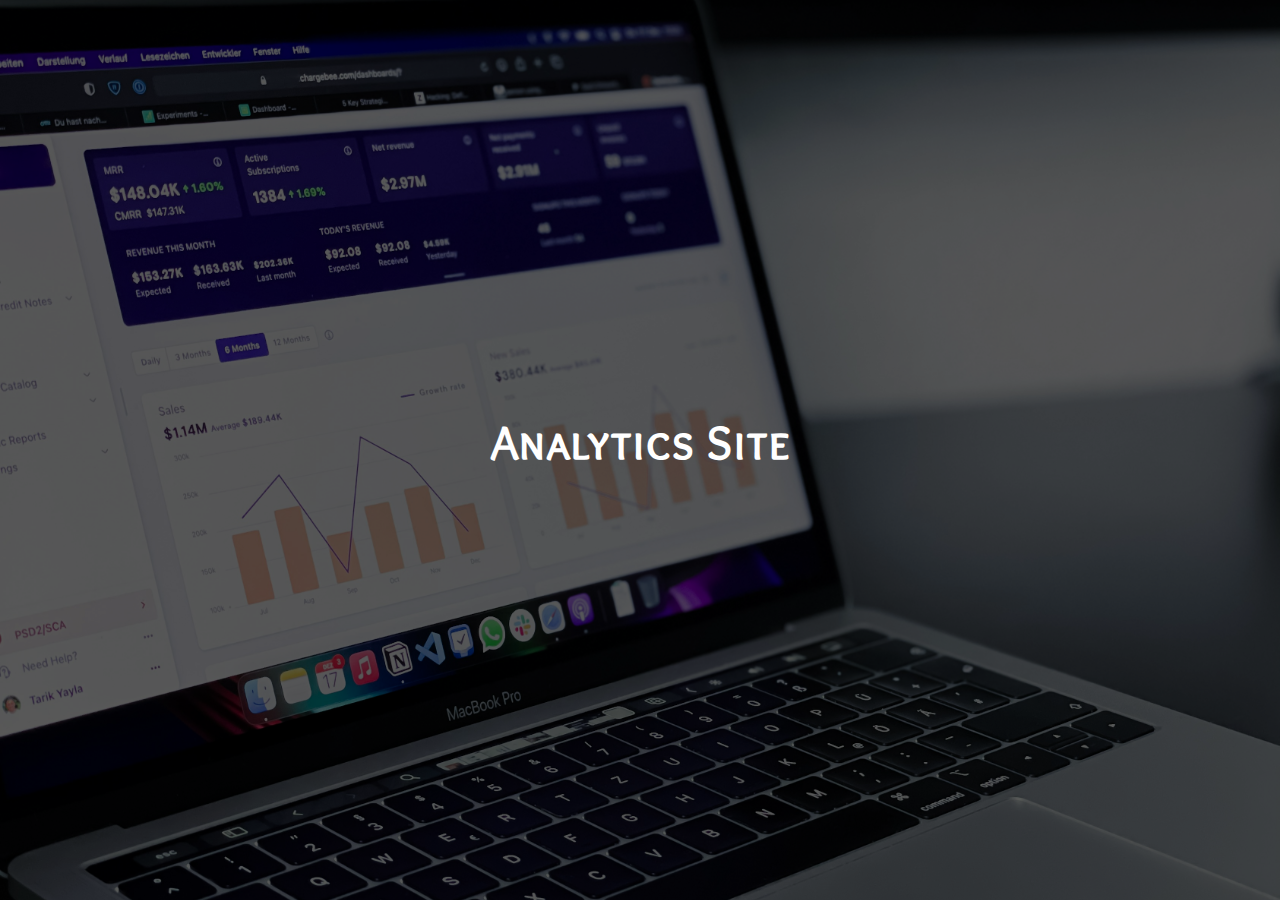
<file: Analytics/index.html>
<!DOCTYPE html>
<html lang="en">
<head>
  <meta charset="UTF-8" />
  <meta name="viewport" content="width=device-width, initial-scale=1.0" />
     <link rel="preconnect" href="https://fonts.gstatic.com" crossorigin>
    <link rel="preconnect" href="https://fonts.googleapis.com">
    <link rel="preconnect" href="https://fonts.gstatic.com" crossorigin>
<link href="https://fonts.googleapis.com/css2?family=Overlock+SC&display=swap" rel="stylesheet">
  <title>Analytics</title>
  <style>
    * {
      margin: 0;
      padding: 0;
      box-sizing: border-box;
    }

    html, body {
      height: 100%;
      font-family: 'Overlock SC', sans-serif;
    }

    body {
      background: url('./A.jpg') no-repeat center center/cover; /* Adjust path */
      position: relative;
      display: flex;
      align-items: center;
      justify-content: center;
    }

    .overlay {
      position: absolute;
      top: 0;
      left: 0;
      right: 0;
      bottom: 0;
      background-color: rgba(0, 0, 0, 0.65); /* dark overlay */
      z-index: 1;
    }

    .content {
      position: relative;
      z-index: 2;
      text-align: center;
      color: #fff;
    }

    .content h1 {
      font-size: 3rem;
      letter-spacing: 1px;
      margin-bottom: 1rem;
    }

    .content p {
      font-size: 1.4rem;
      color: #ddd;
    }
  </style>
</head>
<body>
  <div class="overlay"></div>
  <div class="content">
    <h1>Analytics Site</h1>
  </div>
</body>
</html>
</file>
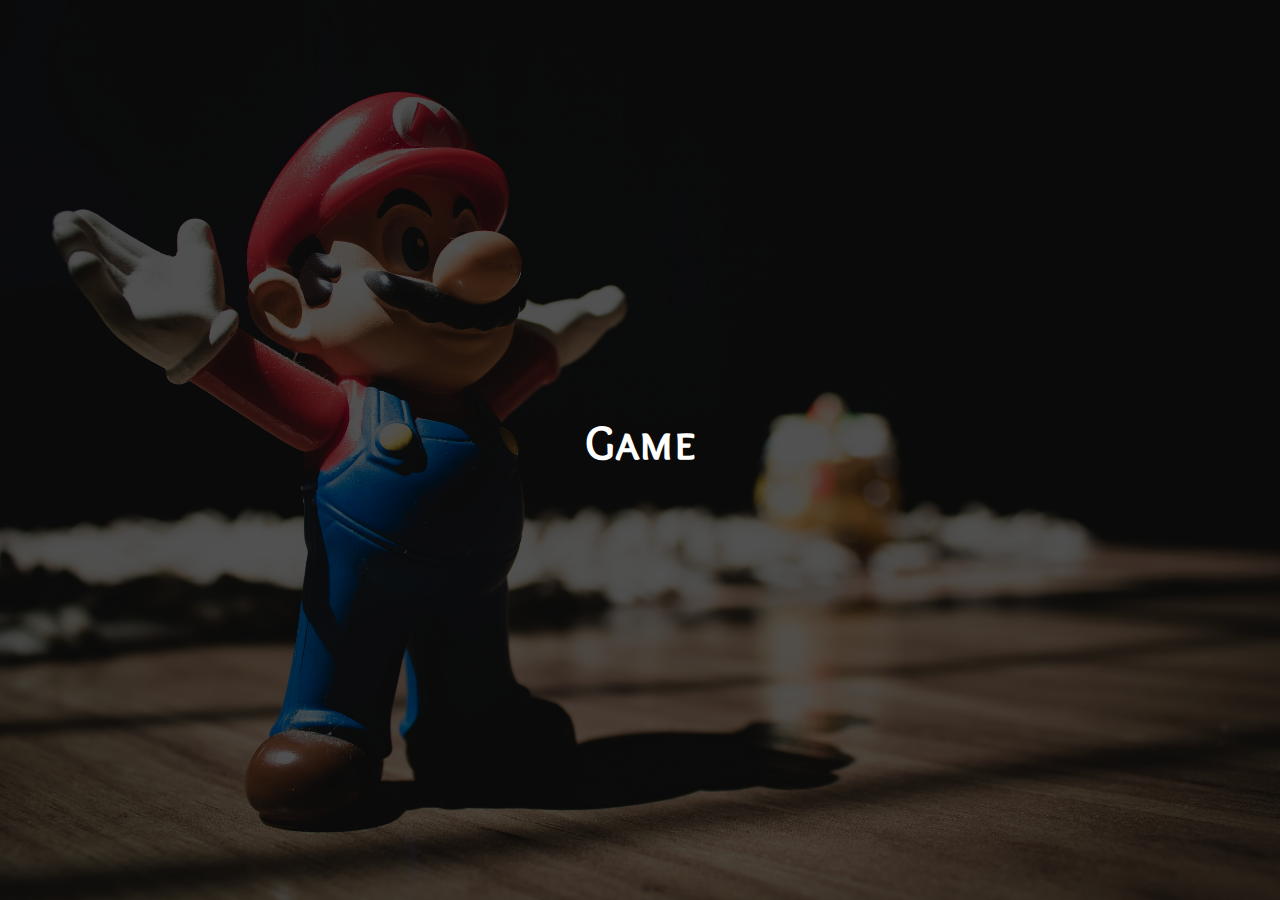
<file: Game/index.html>
<!DOCTYPE html>
<html lang="en">
<head>
  <meta charset="UTF-8" />
  <meta name="viewport" content="width=device-width, initial-scale=1.0" />
     <link rel="preconnect" href="https://fonts.gstatic.com" crossorigin>
    <link rel="preconnect" href="https://fonts.googleapis.com">
    <link rel="preconnect" href="https://fonts.gstatic.com" crossorigin>
<link href="https://fonts.googleapis.com/css2?family=Overlock+SC&display=swap" rel="stylesheet">
  <title>Game</title>
  <style>
    * {
      margin: 0;
      padding: 0;
      box-sizing: border-box;
    }

    html, body {
      height: 100%;
      font-family: 'Overlock SC', sans-serif;
    }

    body {
      background: url('./g.jpg') no-repeat center center/cover; /* Adjust path */
      position: relative;
      display: flex;
      align-items: center;
      justify-content: center;
    }

    .overlay {
      position: absolute;
      top: 0;
      left: 0;
      right: 0;
      bottom: 0;
      background-color: rgba(0, 0, 0, 0.65); /* dark overlay */
      z-index: 1;
    }

    .content {
      position: relative;
      z-index: 2;
      text-align: center;
      color: #fff;
    }

    .content h1 {
      font-size: 3rem;
      letter-spacing: 1px;
      margin-bottom: 1rem;
    }

    .content p {
      font-size: 1.4rem;
      color: #ddd;
    }
  </style>
</head>
<body>
  <div class="overlay"></div>
  <div class="content">
    <h1>Game</h1>
  </div>
</body>
</html>
</file>
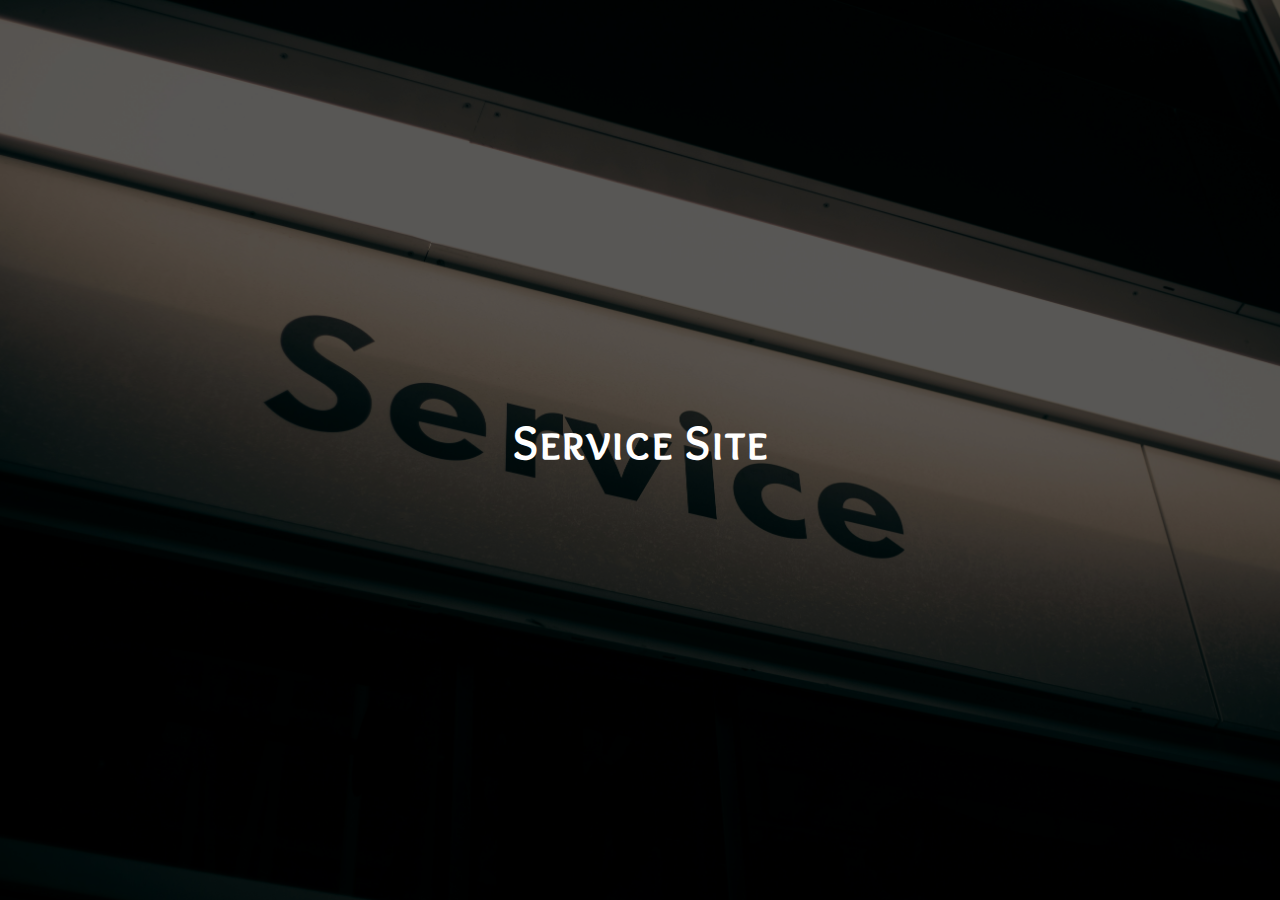
<file: Service/index.html>
<!DOCTYPE html>
<html lang="en">
<head>
  <meta charset="UTF-8" />
  <meta name="viewport" content="width=device-width, initial-scale=1.0" />
   <link rel="preconnect" href="https://fonts.gstatic.com" crossorigin>
    <link rel="preconnect" href="https://fonts.googleapis.com">
    <link rel="preconnect" href="https://fonts.gstatic.com" crossorigin>
<link href="https://fonts.googleapis.com/css2?family=Overlock+SC&display=swap" rel="stylesheet">

  <title>Service</title>
  <style>
    * {
      margin: 0;
      padding: 0;
      box-sizing: border-box;
    }

    html, body {
      height: 100%;
      font-family: 'Overlock SC', sans-serif;
    }

    body {
      background: url('./s.jpg') no-repeat center center/cover; /* Adjust path */
      position: relative;
      display: flex;
      align-items: center;
      justify-content: center;
    }

    .overlay {
      position: absolute;
      top: 0;
      left: 0;
      right: 0;
      bottom: 0;
      background-color: rgba(0, 0, 0, 0.65); /* dark overlay */
      z-index: 1;
    }

    .content {
      position: relative;
      z-index: 2;
      text-align: center;
      color: #fff;
    }

    .content h1 {
      font-size: 3rem;
      letter-spacing: 1px;
      margin-bottom: 1rem;
    }

    .content p {
      font-size: 1.4rem;
      color: #ddd;
    }
  </style>
</head>
<body>
  <div class="overlay"></div>
  <div class="content">
    <h1>Service Site</h1>
  </div>
</body>
</html>
</file>
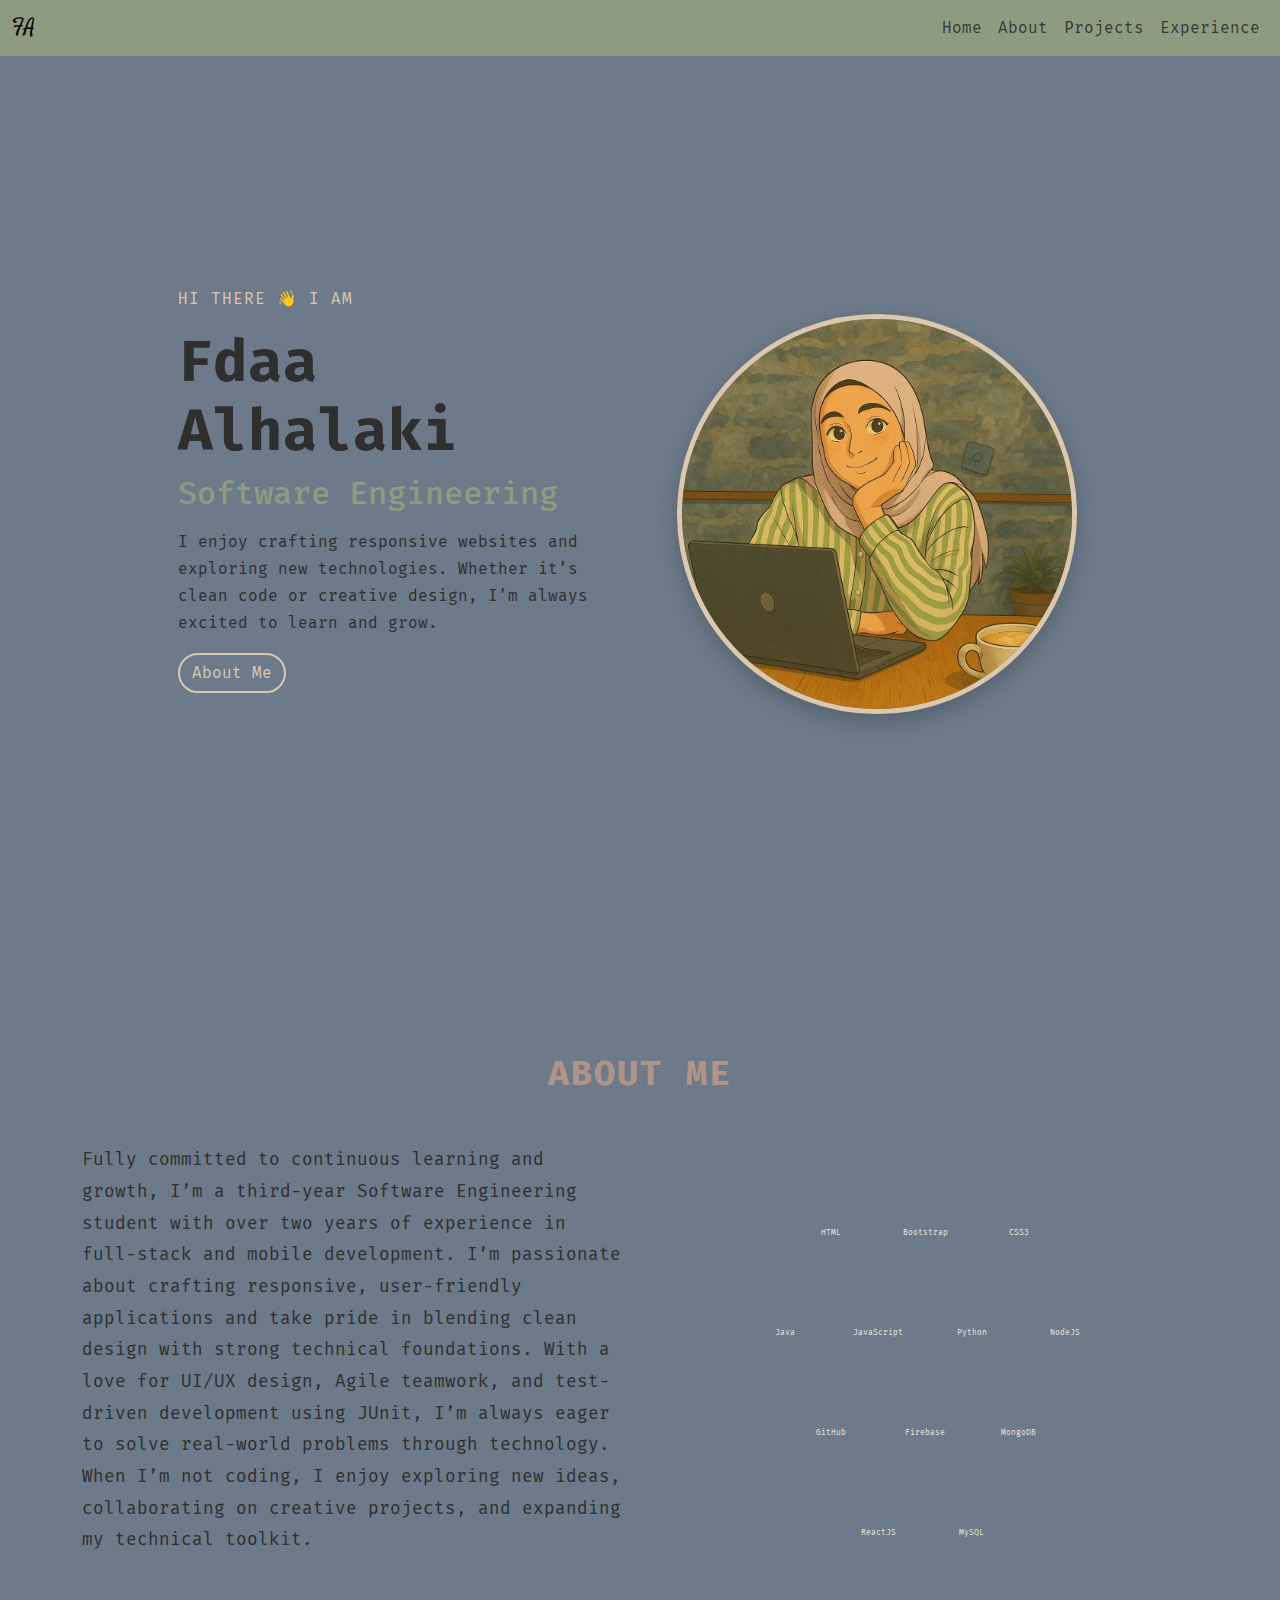
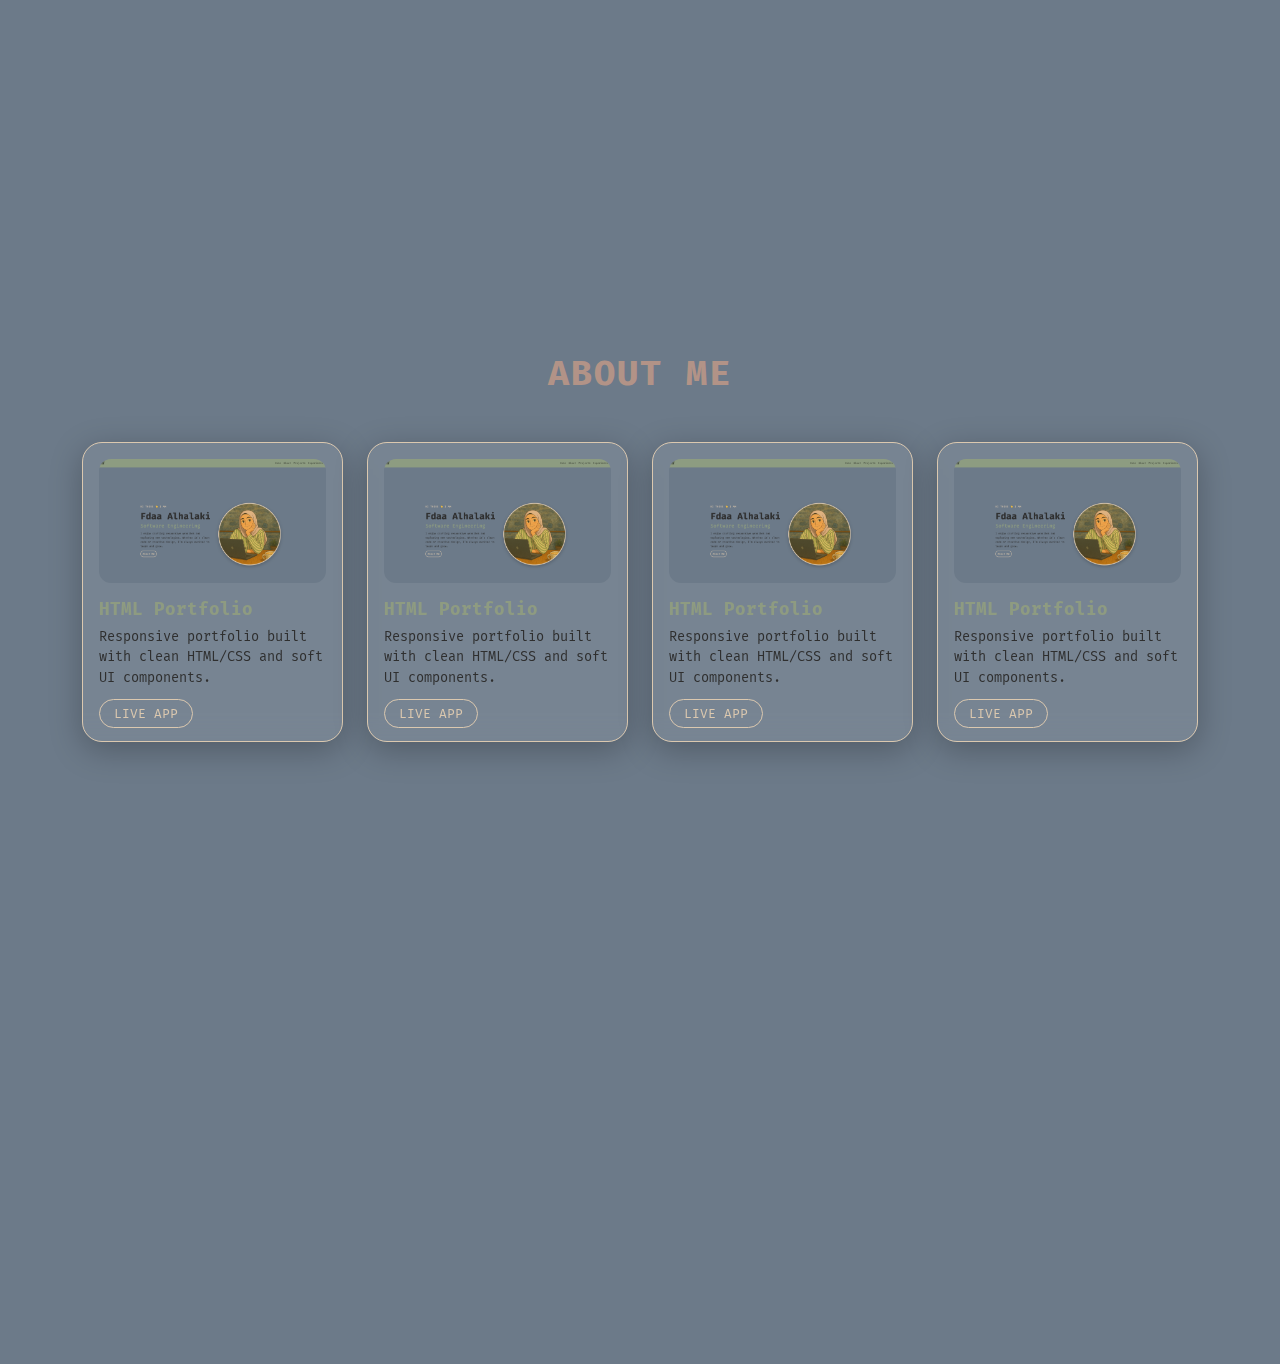
<file: portfolio.html>
<!DOCTYPE html>
<html lang="en">

<head>
    <meta charset="UTF-8">

    <meta name="viewport" content="width=device-width, initial-scale=1.0">
    <link href="https://cdn.jsdelivr.net/npm/bootstrap@5.0.2/dist/css/bootstrap.min.css" rel="stylesheet">å
    <link rel="stylesheet" href="portfolio.css">
    <link rel="preconnect" href="https://fonts.googleapis.com">
    <link rel="preconnect" href="https://fonts.gstatic.com" crossorigin>
    <link
        href="https://fonts.googleapis.com/css2?family=Fira+Mono:wght@400;500;700&family=Rubik:ital,wght@0,300..900;1,300..900&family=Satisfy&display=swap"
        rel="stylesheet">

    <style>
        @import url('https://fonts.googleapis.com/css2?family=Fira+Mono:wght@400;500;700&family=Rubik:ital,wght@0,300..900;1,300..900&family=Satisfy&display=swap');
    </style>
    <title>Fdaa Alhalaki</title>
</head>

<body>

    <!-- 1. NAVIGATION BAR -->

    <nav class="navbar navbar-expand-lg navbar-light fixed-top">
        <div class="container-fluid">
            <!-- Brand -->
            <a class="navbar-brand satisfy-regular" href="#">FA</a>
            <!-- Toggle Button -->
            <button class="navbar-toggler" type="button" data-bs-toggle="collapse" data-bs-target="#navbarNav"
                aria-controls="navbarNav" aria-expanded="false" aria-label="Toggle navigation">
                <span class="navbar-toggler-icon"></span>
            </button>
            <!-- Collapsible Links -->
            <div class="collapse navbar-collapse" id="navbarNav">
                <div class="navbar-nav ms-auto">
                    <a class="nav-link" href="#home" id="ToHome">Home</a>
                    <a class="nav-link" href="#about" id="ToAbout">About</a>
                    <a class="nav-link" href="#projects" id="ToProject">Projects</a>
                    <a class="nav-link" href="#experience">Experience</a>
                </div>
            </div>
        </div>
    </nav>


    <!-- 2. Home SECTION -->
    <section class="home" id="homeSection">
        <div class="hero-section d-flex align-items-center justify-content-center">
            <div class="text-center container">
                <div class="row align-items-center">
                    <!-- left Side: Name and Position -->
                    <div class="col-md-6 text-start introduction-txt">
                        <small class="greeting">HI THERE 👋 I AM </small>
                        <h1 class="name mb-2 pt-3">Fdaa Alhalaki</h1>
                        <h3 class="position mb-3">Software Engineering</h2>
                            <p class="bio">I enjoy crafting responsive websites and exploring new technologies.
                                Whether it’s clean code or creative design, I’m always excited to learn and grow.
                            </p>

                            <button id="toAbout" class="btn about-btn">About Me</button>
                    </div>
                    <!-- Right Side: Profile Image -->
                    <div class="col-md-6 text-center pt-5">
                        <img class="profile-img img-fluid" src="FdaaP.png" alt="Fdaa Alhalaki">
                    </div>
                </div>
            </div>
        </div>
    </section>

    <!-- 3. ABOUT ME -->
    <section id="about" class="about about-section container">

        <!-- Centered Section Title -->
        <div class="text-center mb-5">
            <h2 class="section-title">About me</h2>
        </div>

        <!-- Two-column Layout -->
        <div class="row align-items-center">

            <!-- Left Column: Text About Me -->
            <div class="col-md-6">
                <p class="about-text">
                    Fully committed to continuous learning and growth, I’m a third-year Software Engineering student
                    with over two years of experience in full-stack and mobile development. I’m passionate about
                    crafting responsive, user-friendly applications and take pride in blending clean design with strong
                    technical foundations. With a love for UI/UX design, Agile teamwork, and test-driven development
                    using JUnit, I’m always eager to solve real-world problems through technology. When I’m not coding,
                    I enjoy exploring new ideas, collaborating on creative projects, and expanding my technical toolkit.
                </p>
            </div>

            <!-- Right Column: Tech Icons -->

            <div class="col-md-6 text-center tech-icons">
                <div class="tech-icons-container">

                    <!-- Row 1: 2 icons -->
                    <div class="row justify-content-center mb-3">
                        <div class="col-4 col-md-2 text-center">
                            <img src="HTML.png" alt="HTML" class="tech-icon img-fluid icon1">
                            <small class="icon-Label">HTML</small>
                        </div>

                        <div class="col-4 col-md-2 text-center">
                            <img src="bootstrap.png" alt="Bootstrap" class="tech-icon img-fluid icon1">
                            <small class="icon-Label">Bootstrap</small>
                        </div>
                        <div class="col-4 col-md-2 text-center">
                            <img src="css2.png" alt="CSS" class="tech-icon img-fluid icon1">
                            <small class="icon-Label">CSS3</small>
                        </div>
                    </div>

                    <!-- Row 2: 4 icons -->
                    <div class="row justify-content-center mb-3">
                        <div class="col-3 col-md-2 text-center">
                            <img src="java.png" alt="Java" class="tech-icon img-fluid icon2">
                            <small class="icon-Label">Java</small>
                        </div>
                        <div class="col-3 col-md-2 text-center">
                            <img src="javaS.png" alt="JavaScript" class="tech-icon img-fluid icon2">
                            <small class="icon-Label">JavaScript</small>
                        </div>
                        <div class="col-3 col-md-2 text-center">
                            <img src="python.png" alt="Python" class="tech-icon img-fluid icon2">
                            <small class="icon-Label">Python</small>
                        </div>
                        <div class="col-3 col-md-2 text-center">
                            <img src="nodeJS.png" alt="NodeJS" class="tech-icon img-fluid icon2">
                            <small class="icon-Label">NodeJS</small>
                        </div>
                    </div>

                    <!-- Row 3: 3 icons -->
                    <div class="row justify-content-center mb-3">
                        <div class="col-4 col-md-2 text-center">
                            <img src="github.png" alt="GitHub" class="tech-icon img-fluid icon3">
                            <small class="icon-Label">GitHub</small>
                        </div>
                        <div class="col-4 col-md-2 text-center">
                            <img src="firebase.png" alt="Firebase" class="tech-icon img-fluid icon3">
                            <small class="icon-Label">Firebase</small>
                        </div>
                        <div class="col-4 col-md-2 text-center">
                            <img src="mongodb-removebg-preview.png" alt="MongoDB" class="tech-icon img-fluid icon3">
                            <small class="icon-Label">MongoDB</small>

                        </div>
                    </div>

                    <div class="row justify-content-center mb-3">
                        <div class="col-4 col-md-2 text-center">
                            <img src="React.png" alt="ReactJS" class="tech-icon img-fluid icon4">
                            <small class="icon-Label">ReactJS</small>
                        </div>
                        <div class="col-4 col-md-2 text-center">
                            <img src="sql.png" alt="MySQL" class="tech-icon img-fluid icon4">
                            <small class="icon-Label">MySQL</small>
                        </div>

                    </div>

                </div>

            </div>
        </div>

    </section>



    <!-- 4. PROJECTS SECTION -->

    <section class="projects container" id="projectsSection">
        <!-- <div class="projects-section container py-5"> -->
             <div class="text-center mb-5">
            <h2 class="section-title">About me</h2>
        </div>
            <div class="row align-items-center">
                <!-- Repeat this col block for each project -->
                <div class="col-md-6 col-lg-3 mb-4">
                    <div class="glass-card text-light">
                        <img src="Screenshot 2025-05-20 at 11.30.05 PM.png" alt="HTML Project" class="card-img">
                        <div class="glass-card-content">
                            <h5 class="card-title">HTML Portfolio</h5>
                            <p class="card-text">Responsive portfolio built with clean HTML/CSS and soft UI components.
                            </p>
                            <a href="#" class="glass-btn mt-auto">LIVE APP</a>
                        </div>
                    </div>
                </div>




                <!-- card2 -->

     <div class="col-md-6 col-lg-3 mb-4">
                    <div class="glass-card text-light">
                        <img src="Screenshot 2025-05-20 at 11.30.05 PM.png" alt="HTML Project" class="card-img">
                        <div class="glass-card-content">
                            <h5 class="card-title">HTML Portfolio</h5>
                            <p class="card-text">Responsive portfolio built with clean HTML/CSS and soft UI components.
                            </p>
                            <a href="#" class="glass-btn mt-auto">LIVE APP</a>
                        </div>
                    </div>
                </div>

                <!-- card 3 -->

     <div class="col-md-6 col-lg-3 mb-4">
                    <div class="glass-card text-light">
                        <img src="Screenshot 2025-05-20 at 11.30.05 PM.png" alt="HTML Project" class="card-img">
                        <div class="glass-card-content">
                            <h5 class="card-title">HTML Portfolio</h5>
                            <p class="card-text">Responsive portfolio built with clean HTML/CSS and soft UI components.
                            </p>
                            <a href="#" class="glass-btn mt-auto">LIVE APP</a>
                        </div>
                    </div>
                </div>


                <!-- card 4 -->
     <div class="col-md-6 col-lg-3 mb-4">
                    <div class="glass-card text-light">
                        <img src="Screenshot 2025-05-20 at 11.30.05 PM.png" alt="HTML Project" class="card-img">
                        <div class="glass-card-content">
                            <h5 class="card-title">HTML Portfolio</h5>
                            <p class="card-text">Responsive portfolio built with clean HTML/CSS and soft UI components.
                            </p>
                            <a href="#" class="glass-btn mt-auto">LIVE APP</a>
                        </div>
                    </div>
                </div>

            </div>
        <!-- </div> -->

    </section>
    <!-- 5. EXPERIENCE SECTION (Optional) -->
    <div class="experience-section container py-5">
        <div class="section-title text-center">
            <!-- Heading -->
        </div>
        <div class="timeline">
            <!-- Each experience item -->
            <div class="experience-item">
                <!-- Role, Company, Date, Description -->
            </div>
        </div>
    </div>

    <!-- 6. CONTACT SECTION -->
    <div class="contact-section container py-5">
        <div class="row">
            <div class="col-md-6">
                <!-- Contact Form -->
            </div>
            <div class="col-md-6">
                <!-- Contact Info / Social Links -->
            </div>
        </div>
    </div>

    <!-- 7. FOOTER -->
    <div class="footer-section text-center py-4">
        <!-- Copyright -->
        <!-- Footer Links or Icons -->
    </div>


    <script src="https://cdn.jsdelivr.net/npm/bootstrap@5.3.0/dist/js/bootstrap.bundle.min.js"></script>
    <script>
        document.getElementById('toAbout').addEventListener('click', function () {
            const aboutSection = document.getElementById('about');
            aboutSection.scrollIntoView({ behavior: 'smooth' });
        });

        document.getElementById('ToHome').addEventListener('click', function () {
            const aboutSection = document.getElementById('homeSection');
            aboutSection.scrollIntoView({ behavior: 'smooth' });
        });

        window.addEventListener("DOMContentLoaded", () => {
            document.querySelector(".home").classList.add("intro-loaded");
        });

        const observer = new IntersectionObserver((entries) => {
            entries.forEach(entry => {
                if (entry.isIntersecting) {
                    const icons = document.querySelectorAll('.tech-icon');
                    icons.forEach(icon => icon.classList.add('visible'));
                }
            });
        }, { threshold: 0.5 });

        observer.observe(document.querySelector('.tech-icons'));

    </script>
</body>

</html>
</file>
<file: portfolio.css>
html {
  scroll-behavior: smooth;
}

:root {
  --bg-color: #6c7a89;
  --accent-bg: #e7e4df;
  --text-color: #2f2f2f;
  --text-muted: #8e9b81;
  --accent-color: #dbc8af;
  --hover-color: #b29387;
}

body {
    background-color: var(--bg-color);
    color: var(--text-color);
    font-family: "Fira Mono", monospace;
}

.navbar{
  background-color: var(--text-muted);
}
.nav-link:hover {
  color: var(--accent-bg) !important;
}
.nav-link {
  transition: color 0.4s ease;
}

.satisfy-regular {
  font-family: "Satisfy", cursive;
  font-weight: 400;
  font-style: normal;
}
.profile-img {
  width: 400px;
  height: 400px;
}

.profile-img {
  max-width: 100%;
  height: auto;
  border-radius: 50%;
  border: 5px solid var(--accent-color);
  box-shadow: 0 8px 20px rgba(0, 0, 0, 0.2); 
  animation: float 4s ease-in-out infinite;
  transition: transform 0.3s ease;
}
section{
   scroll-margin-top: 80px;
}
section {
  min-height: 100vh;
  padding-top: 6rem;
  padding-bottom: 3rem;
 
}

.home{
  padding-top: 80px;
  display: flex;
  align-items: center;
  justify-content: center;
}


/* .hero-section{
  padding-bottom: 10rem;
} */
.introduction-txt{
  color: var(--text-color);
}

.introduction-txt > * {
  opacity: 0;
  transform: translateY(20px);
  transition: all 0.6s ease;
}

.introduction-txt .greeting {
  transition-delay: 0.2s;
}

.introduction-txt .name {
  transition-delay: 0.4s;
}

.introduction-txt .position {
  transition-delay: 0.6s;
}

.introduction-txt .bio {
  transition-delay: 0.8s;
}

/* Add a class when intro section is visible */
.intro-loaded .introduction-txt > * {
  opacity: 1;
  transform: translateY(0);
}

.greeting{
  font-size: 1rem;
  color: var(--accent-color);
  letter-spacing: 1px; /* the space between letters */
}


.name {
  font-size: clamp(2rem, 5vw, 3.6rem);
}

.position {
  font-size: clamp(1.2rem, 4vw, 2rem);
}
.name {
  font-size: 3.6rem;
  font-weight: 600;
  color: var(--text-color); 
}
.position {
  font-size: 2rem;
  font-weight: 500;
  color: var(--text-muted);
}
.bio {
  font-size: 1rem;
  line-height: 1.7;
  max-width: 500px;
  color: var(--text-color); 
}

.about-btn{
  border-radius: 30px;
  border: 2px solid var(--accent-color); /* use your palette */
  background-color: transparent;
  color: var(--accent-color);
  transition: all 0.3s ease;
}

.about-btn:hover{
   background-color: var(--accent-color);
}
btn-check:focus+.btn, .btn:focus {
    outline: 0;
    box-shadow: var(--accent-color);
}

.about-section{
  padding-top: 8rem !important;
}

.section-title {
  font-size: 2.2rem;
  font-weight: 700;
  color: var(--hover-color); /* Dusty rose from your palette */
  text-transform: uppercase;
  letter-spacing: 2px;
}

.about-text {
  font-size: 1.1rem;
  color: var(--text-color);
  line-height: 1.8;
}


.tech-icons {
  padding: 1rem;
}


.tech-icon {
 object-fit: cover;
  border-radius: 50%; 
  border: 1px solid var(--accent-color);
  box-shadow: 0 8px 20px rgba(0, 0, 0, 0.2); 
  animation: pulse 3s ease-in-out infinite;
  transition: transform 0.3s ease;
  width: 60px;
  height: 60px;
}



.icon-Label{
  font-size: 0.5rem;
  color: var(--accent-bg) !important;
}





/* Animation keyframes */

@keyframes pulse {
  0%, 100% { transform: scale(1); }
  50% { transform: scale(1.1); }
}
@keyframes bounce {
  0%, 100% { transform: translateY(0); }
  50% { transform: translateY(-25px); }
}
@keyframes fadeIn {
  from { opacity: 0; }
  to { opacity: 1; }
}
@keyframes spin {
  0% { transform: rotate(0deg); }
  100% { transform: rotate(360deg); }
}
@keyframes float {
  0%, 100% {
    transform: translateY(0);
  }
  50% {
    transform: translateY(-20px);
  }
}

@keyframes fadeUp {
  from {
    opacity: 0;
    transform: translateY(20px);
  }
  to {
    opacity: 1;
    transform: translateY(0);
  }
}

/* Base icon style (before animation) */
.tech-icon {
  opacity: 0;
  transform: translateY(20px);
}

/* Each icon when visible */
.tech-icon.visible.icon1 {
  animation: fadeUp 0.6s ease forwards;
  animation-delay: 0.2s;
}

.tech-icon.visible.icon2 {
  animation: fadeUp 0.6s ease forwards;
  animation-delay: 0.4s;
}

.tech-icon.visible.icon3 {
  animation: fadeUp 0.6s ease forwards;
  animation-delay: 0.6s;
}
.tech-icon.visible.icon4 {
  animation: fadeUp 0.6s ease forwards;
  animation-delay: 0.8s;
}



/* cards */
.glass-card {
  position: relative;
  backdrop-filter: blur(12px);
  background: rgba(255, 255, 255, 0.08); /* Transparent white */
  /* border: 1px solid rgba(255, 255, 255, 0.2); */
   border: 1px solid var(--accent-color);
  border-radius: 20px;
  padding: 1rem;
  overflow: hidden;
  height: 100%;
  box-shadow: 0 8px 32px rgba(0, 0, 0, 0.25);
  transition: transform 0.3s ease, box-shadow 0.3s ease;
}

.glass-card:hover {
  transform: translateY(-6px);
  box-shadow: #8e9b81;
}

.card-img {
  width: 100%;
  border-radius: 12px;
  margin-bottom: 1rem;
  object-fit: cover;
}

.glass-card-content {
  color: white;
}

.card-title {
  color: #8e9b81;
  font-size: 1.1rem;
  font-weight: 600;
  margin-bottom: 0.4rem;
}

.card-text {
  font-size: 0.85rem;
  color:#2f2f2f;
  margin-bottom: 0.8rem;
}

.glass-btn {
  font-size: 0.8rem;
  padding: 6px 14px;
  border-radius: 16px;
  color: var(--accent-color);
  border: 1px solid var(--accent-color);
  text-decoration: none;
  transition: background-color 0.3s ease;
}

.glass-btn:hover {
   background-color: var(--accent-color);
   color:#2f2f2f;
}

.projects{
  padding-top: 8rem !important;
}


@media (max-width: 768px) {
  .bio {
    font-size: 0.95rem;
  }

  .about-text {
    font-size: 1rem;
  }

  .glass-card {
    padding: 0.75rem;
  }
}
</file>
